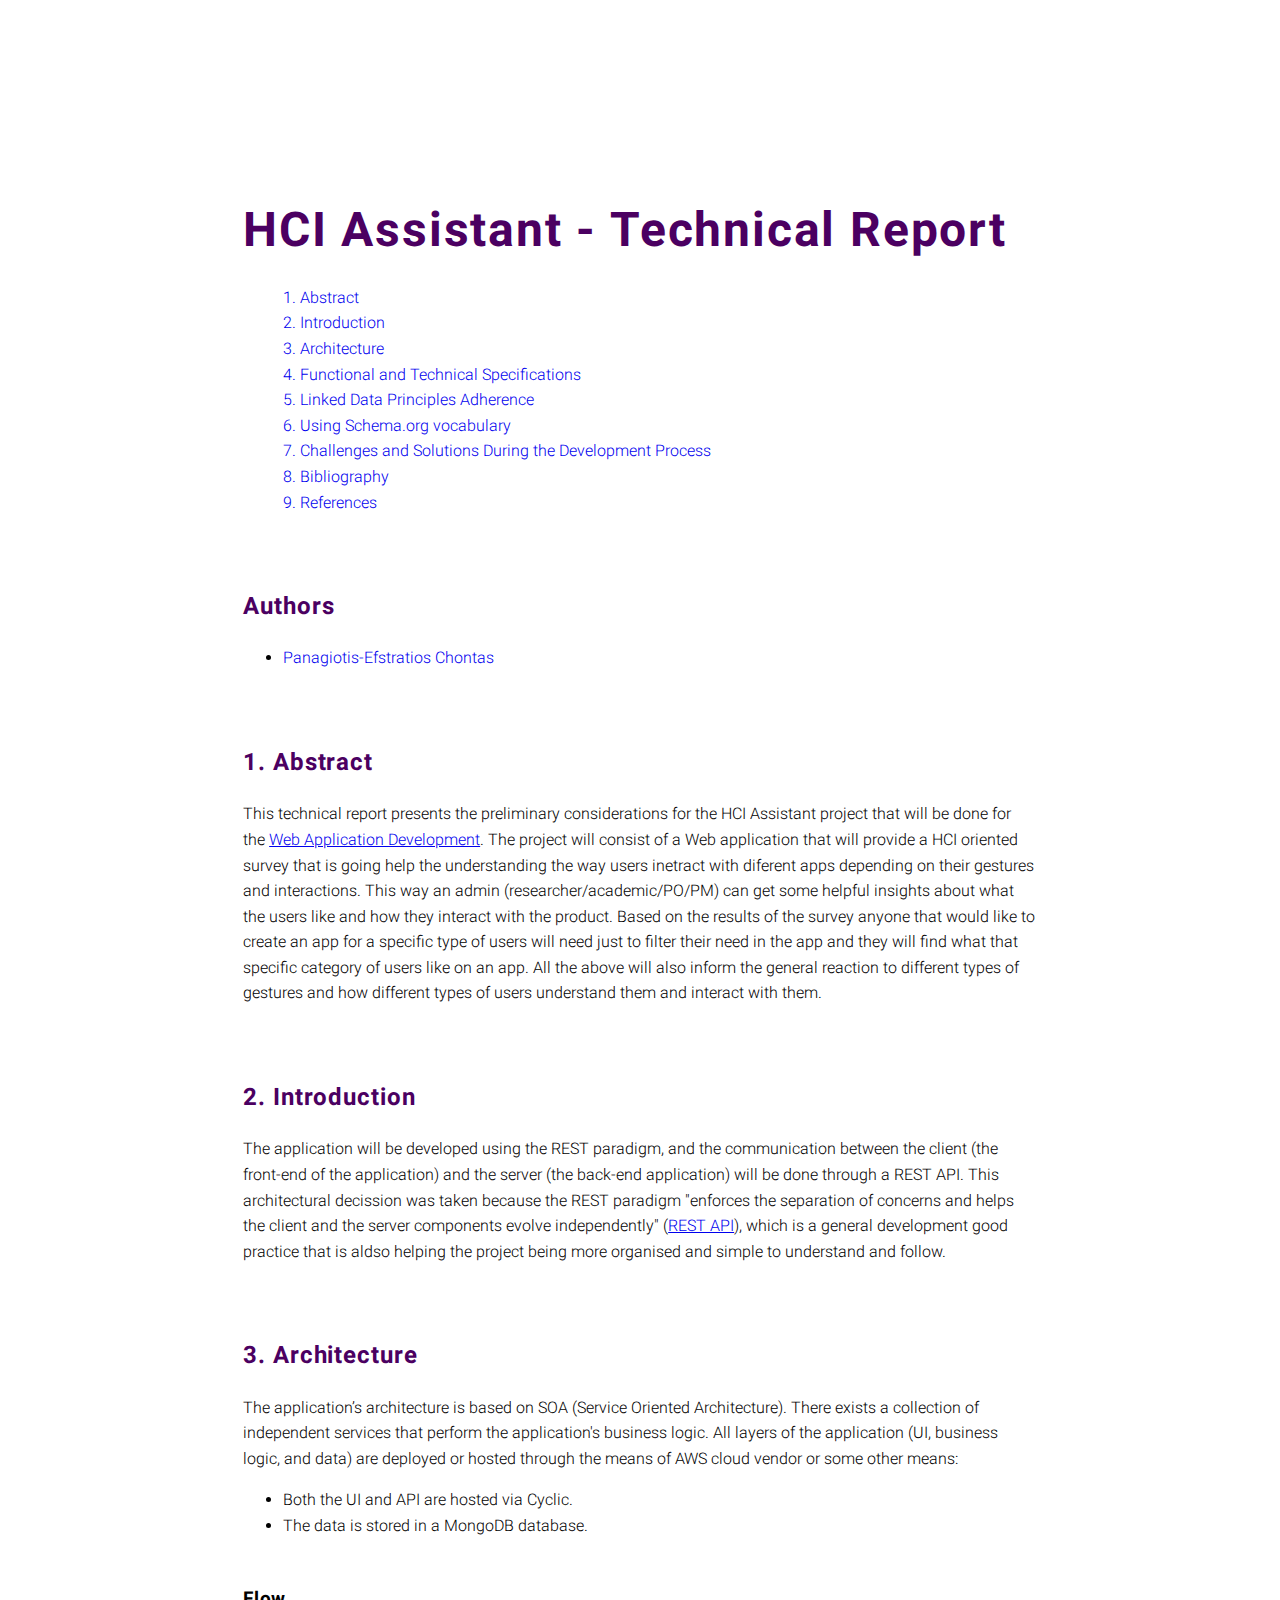
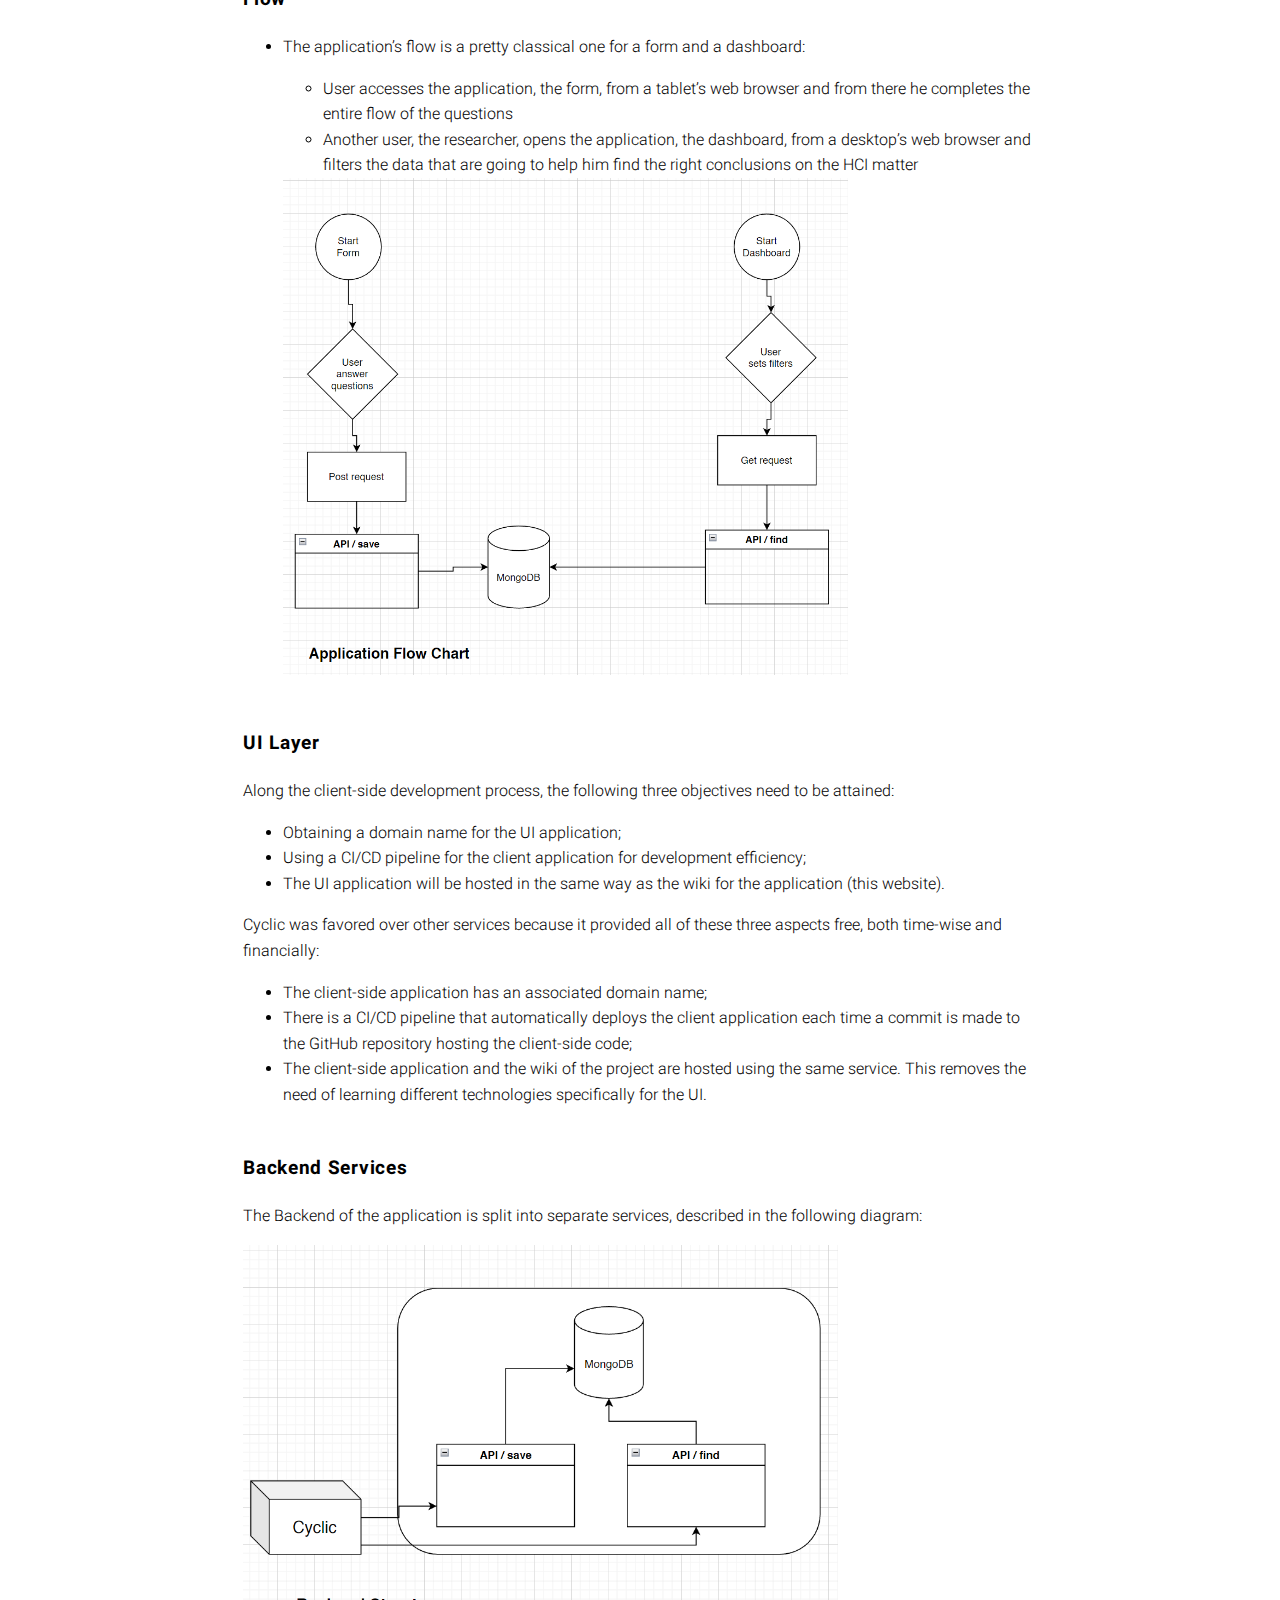
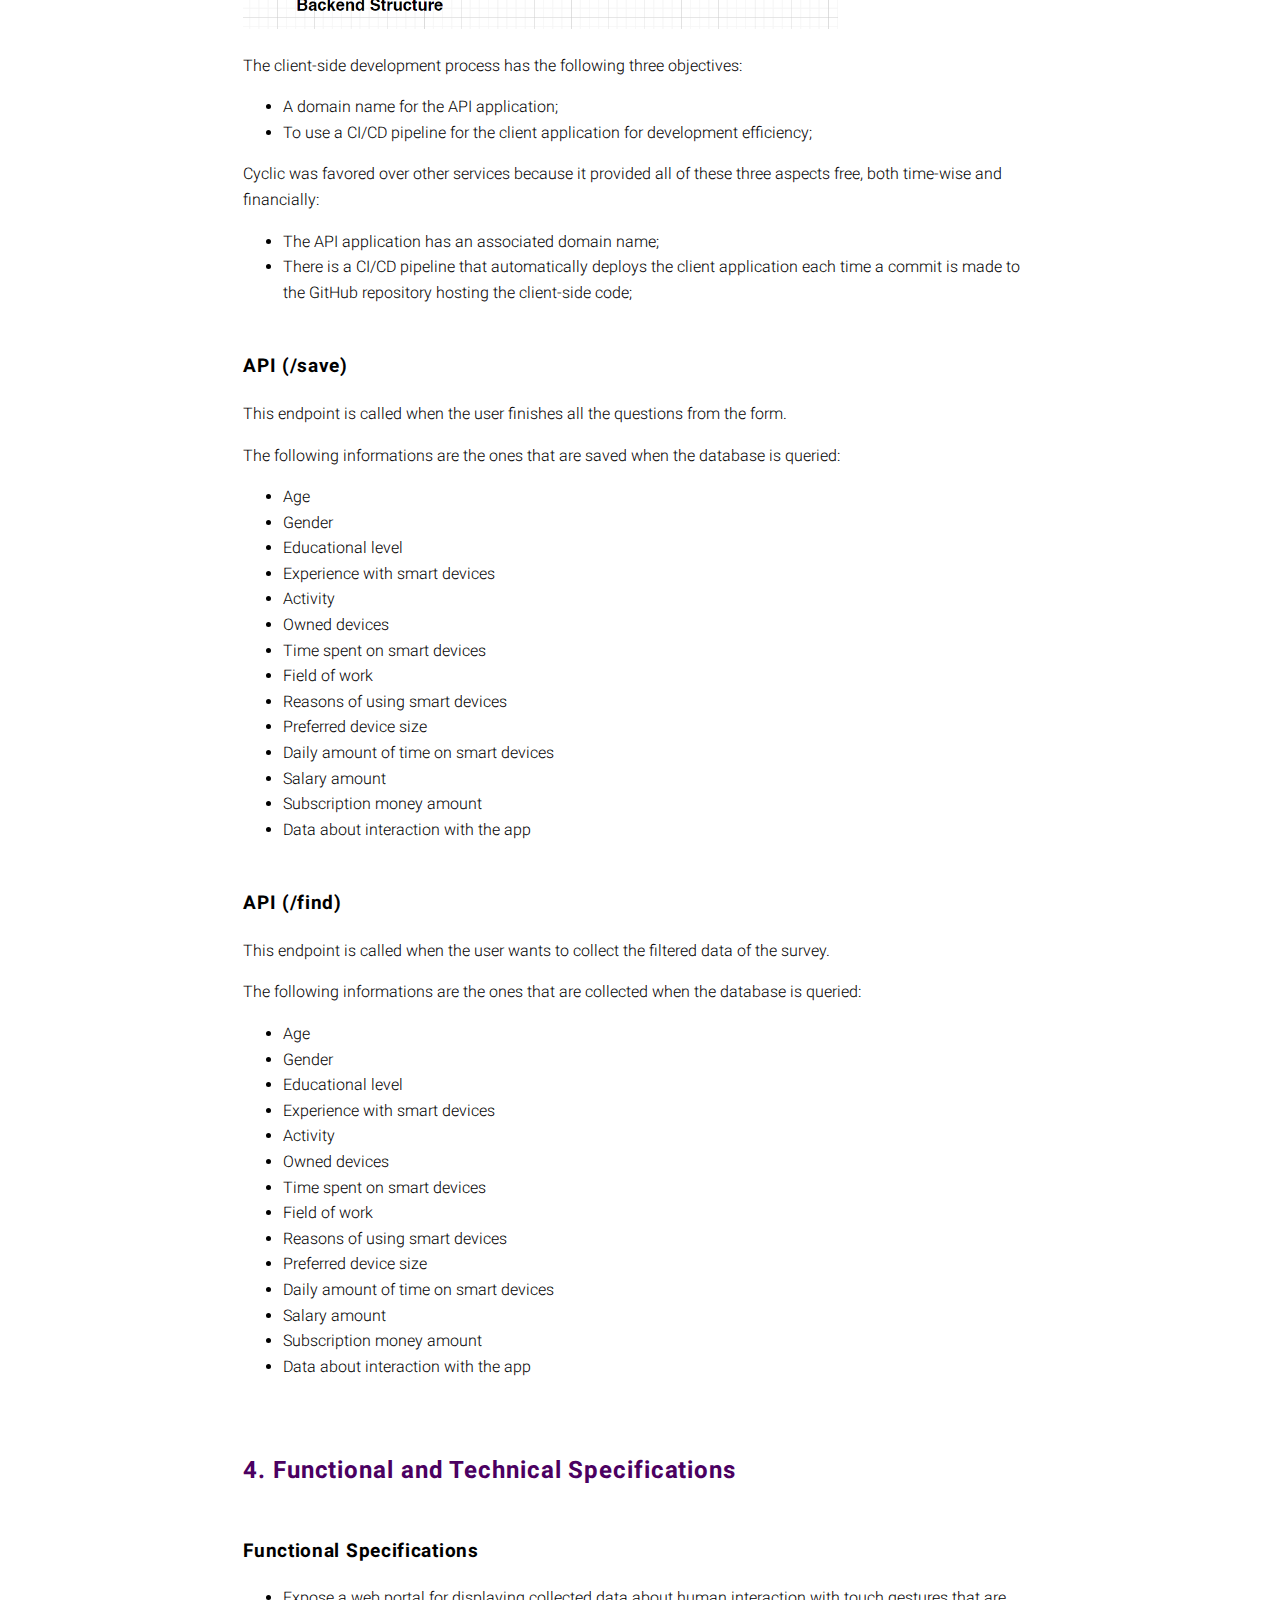
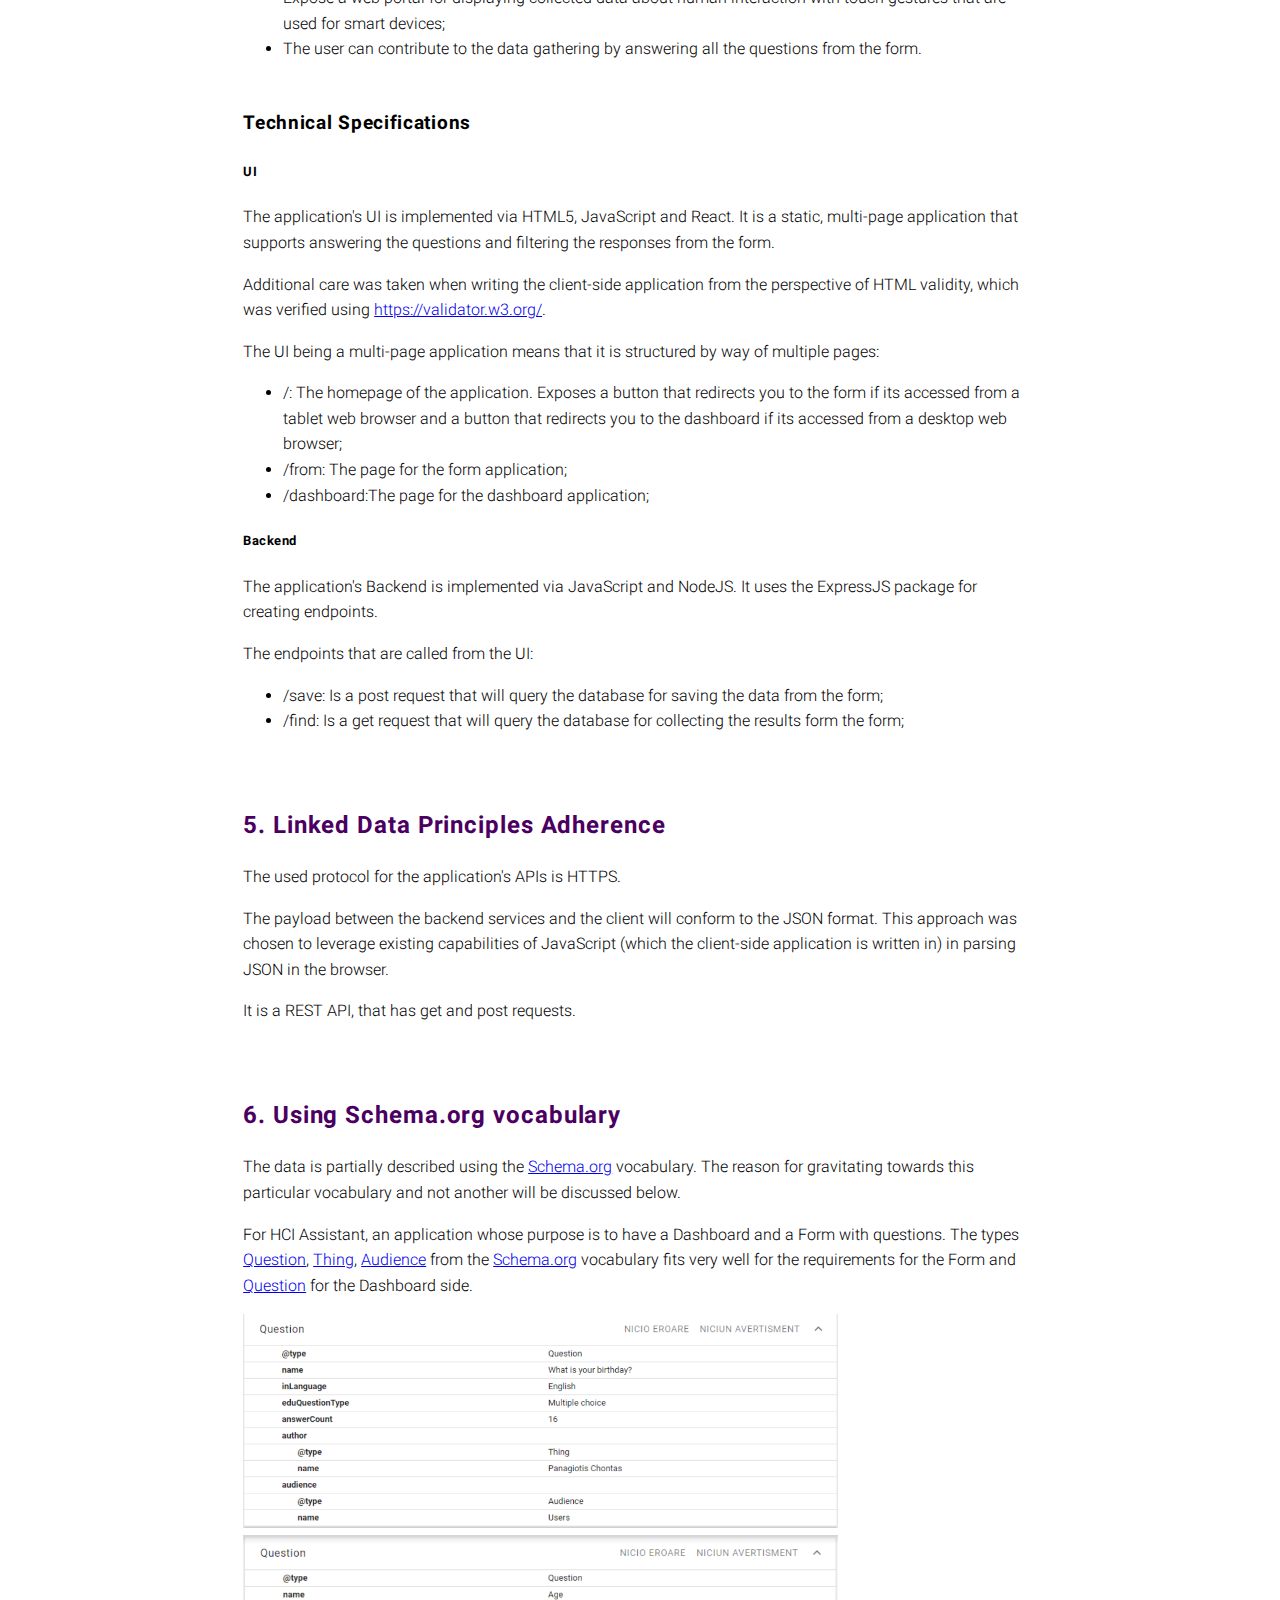
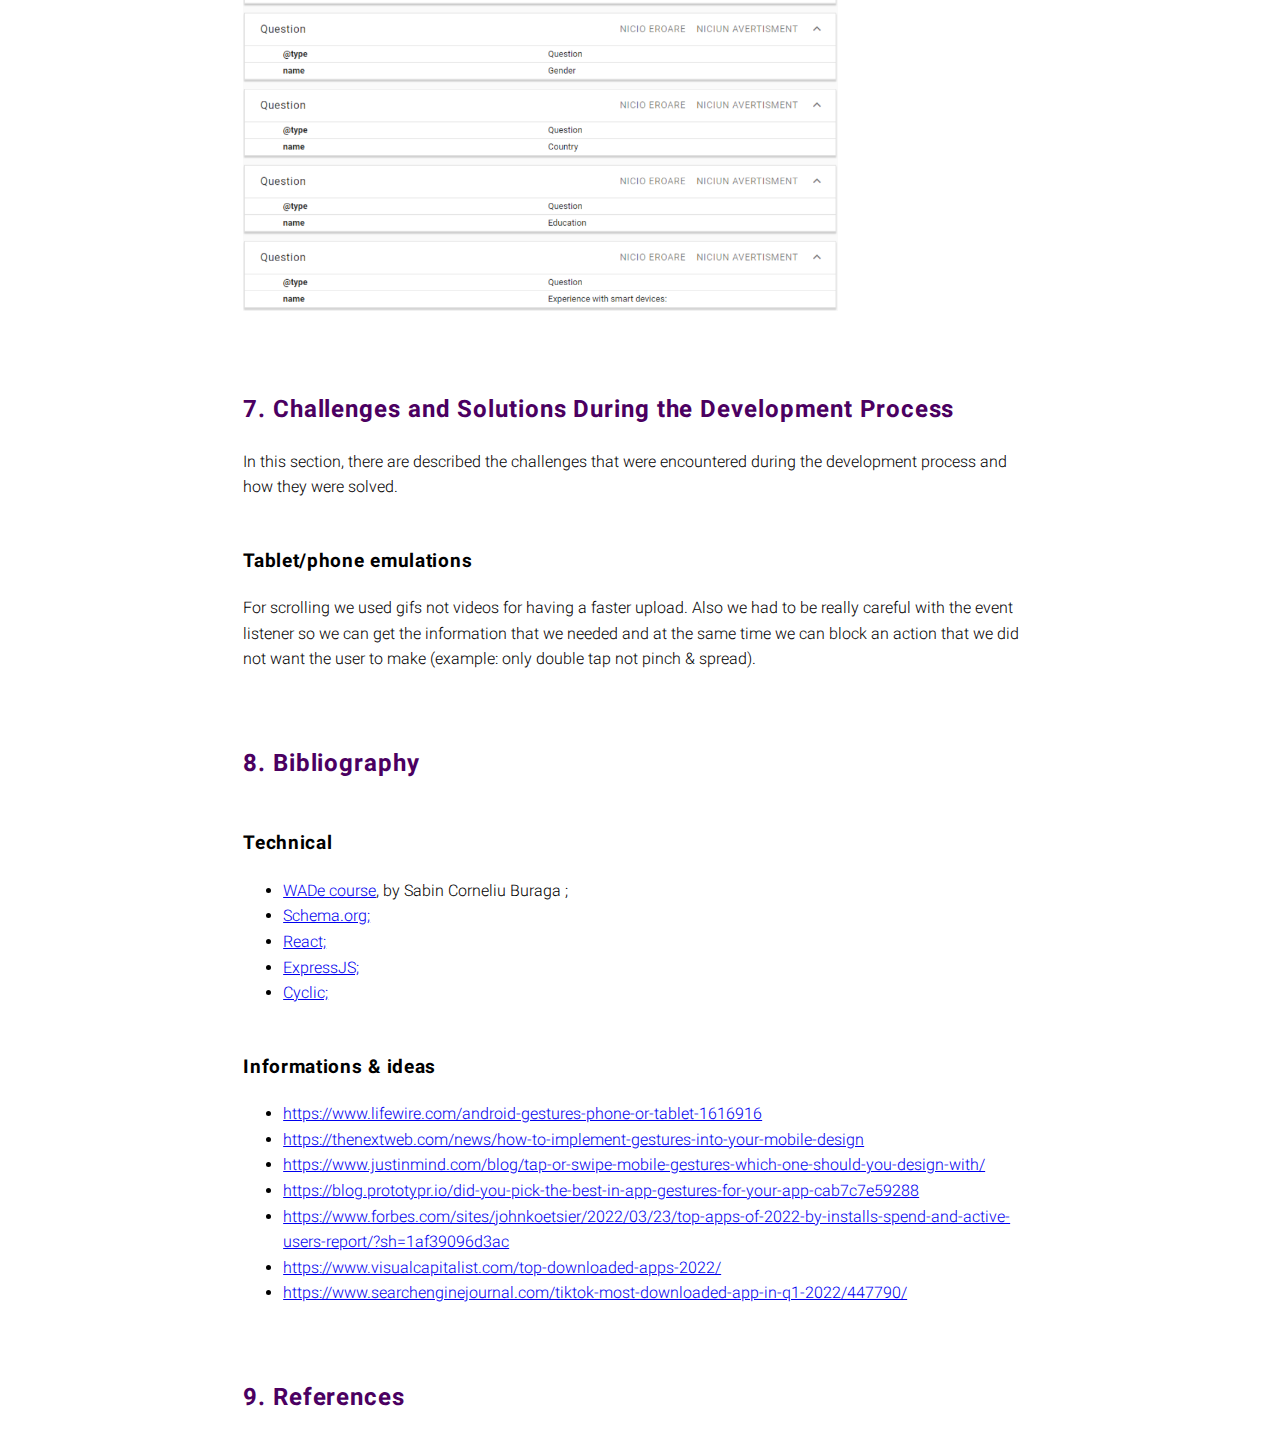
<file: public/Scholarly HTML/Technical Report/index.html>
<!DOCTYPE html>
<html lang="en">
  <head>
    <meta charset="utf-8">
    <meta name="viewport" content="width=device-width, initial-scale=1.0, user-scalable=yes">
    <title>HCI Assistant - Technical Report</title>
    <link rel="stylesheet" href="css/scholarly.min.css">
    <script src="js/scholarly.min.js"></script>
  </head>
  <body prefix="schema: http://schema.org, sa: https://ns.science.ai">
    <header>
      <h1>HCI Assistant - Technical Report</h1>
    </header>
    <div role="contentinfo">
      <section typeof="sa:AuthorsList">
        <h2>Authors</h2>
        <ul>
          <li typeof="sa:ContributorRole" property="schema:author">
            <span typeof="schema:Person" resource="https://github.com/panagiotischontas">
              <meta property="schema:givenName" content="Panagiotis-Efstratios">
              <meta property="schema:familyName" content="Chontas">
              <a href="https://github.com/panagiotischontas">
                <span property="schema:name">Panagiotis-Efstratios Chontas</span>
              </a>
            </span>
          </li>
        </ul>
      </section>
    </div>
    <section typeof="sa:Abstract" id="abstract" role="doc-abstract">
      <h2>Abstract</h2>
      <p>
        This technical report presents the preliminary considerations for the HCI Assistant
        project that will be done for the <span typeof="schema:Course" resource="https://profs.info.uaic.ro/~busaco/teach/courses/wade/"><a href="https://profs.info.uaic.ro/~busaco/teach/courses/wade/"> 
          <span property="schema:name">Web Application Development</span></a></span>. The project will consist of a Web application that will provide a HCI oriented survey that is going help the understanding the way users inetract with diferent apps 
		  depending on their gestures and interactions. This way an admin (researcher/academic/PO/PM) can get some helpful insights about what the users like and how they interact with the product. 
		  Based on the results of the survey anyone that would like to create an app for a specific type of users will need just to filter their need in the app and they will find what that specific category of users 
		  like on an app. All the above will also inform the general reaction to different types of gestures and how different types of users understand them and interact with them.
      </p>
    </section>	
	
	
    <section id="use-introduction" role="doc-introduction">
      <h2>Introduction</h2>
      <p>
        The application will be developed using the REST paradigm, and the communication between the client (the front-end of the
        application) and the server (the back-end application) will be done through a REST API. This architectural decission was taken 
        because the REST paradigm "enforces the separation of concerns and helps the client and the server components evolve
        independently" (<span typeof="schema:WebSite" resource="https://restfulapi.net/"><a role="doc-biblioref" href="https://restfulapi.net/"><span property="schema:name">REST API</span></a></span>), which is a general
        development good practice that is aldso helping the project being more organised and simple to understand and follow.
      </p>
    </section>

    <section id="architecture">
      <h2>Architecture</h2>
      <p>
        The application’s architecture is based on SOA (Service Oriented Architecture). There exists a collection of independent services that perform the application's business logic. All layers of the application (UI, business logic, and data) are deployed or hosted through the means of AWS cloud vendor or some other means:
      </p>
      <ul>
        <li>Both the UI and API are hosted via Cyclic.</li>
        <li>The data is stored in a MongoDB database.</li>
      </ul>
      <h3>Flow</h3>
      <ul>
        <li>
          <p>The application’s flow is a pretty classical one for a form and a dashboard:</p>
          <ul>
            <li>User accesses the application, the form, from a tablet’s web browser and from there he completes the entire flow of the questions</li>
            <li>Another user, the researcher, opens the application, the dashboard, from a desktop’s web browser and filters the data that are going to help him find the right conclusions on the HCI matter</li>
          </ul>
          <img src="../../images/tech/image4.png" style="width: 75%;"/>
        </li>
      </ul>

      <h3>UI Layer</h3>
      <p>Along the client-side development process, the following three objectives need to be attained:</p>
      <ul>
        <li>Obtaining a domain name for the UI application;</li>
        <li>Using a CI/CD pipeline for the client application for development efficiency;</li>
        <li>The UI application will be hosted in the same way as the wiki for the application (this website).</li>
      </ul>
      <p>Cyclic was favored over other services because it provided all of these three aspects free, both time-wise and financially:</p>
      <ul>
        <li>The client-side application has an associated domain name;</li>
        <li>There is a CI/CD pipeline that automatically deploys the client application each time a commit is made to the GitHub repository hosting the client-side code;</li>
        <li>The client-side application and the wiki of the project are hosted using the same service. This removes the need of learning different technologies specifically for the UI.</li>
      </ul>

      <h3>Backend Services</h3>
      <p>The Backend of the application is split into separate services, described in the following diagram:</p>
      <img src="../../images/tech/image3.png" style="width: 75%;"/>
      <p>The client-side development process has the following three objectives:</p>
      <ul>
        <li>A domain name for the API application;</li>
        <li>To use a CI/CD pipeline for the client application for development efficiency;</li>
      </ul>
      <p>Cyclic was favored over other services because it provided all of these three aspects free, both time-wise and financially:</p>
      <ul>
        <li>The API  application has an associated domain name;</li>
        <li>There is a CI/CD pipeline that automatically deploys the client application each time a commit is made to the GitHub repository hosting the client-side code;</li>
      </ul>
      <h3>API (/save)</h3>
      <p>This endpoint is called when the user finishes all the questions from the form.</p>
      <p>The following informations are the ones that are saved when the database is queried:</p>
      <ul>
        <li>Age</li>
        <li>Gender</li>
        <li>Educational level</li>
        <li>Experience with smart devices</li>
        <li>Activity</li>
        <li>Owned devices</li>
        <li>Time spent on smart devices</li>
        <li>Field of work</li>
        <li>Reasons of using smart devices</li>
        <li>Preferred device size</li>
        <li>Daily amount of time on smart devices</li>
        <li>Salary amount</li>
        <li>Subscription money amount </li>
        <li>Data about interaction with the app</li>

      </ul>

      <h3>API (/find)</h3>
      <p>This endpoint is called when the user wants to collect the filtered data of the survey.</p>
      <p>The following informations are the ones that are collected when the database is queried:</p>
      <ul>
        <li>Age</li>
        <li>Gender</li>
        <li>Educational level</li>
        <li>Experience with smart devices</li>
        <li>Activity</li>
        <li>Owned devices</li>
        <li>Time spent on smart devices</li>
        <li>Field of work</li>
        <li>Reasons of using smart devices</li>
        <li>Preferred device size</li>
        <li>Daily amount of time on smart devices</li>
        <li>Salary amount</li>
        <li>Subscription money amount </li>
        <li>Data about interaction with the app</li>
      </ul>
    </section>

    <section id="spec">
      <h2>Functional and Technical Specifications</h2>
      <h3>Functional Specifications</h3>
      <ul>
        <li>Expose a web portal for displaying collected data about human interaction with touch gestures that are used for smart devices;</li>
        <li>The user can contribute to the data gathering by answering all the questions from the form.</li>
      </ul>
      <h3>Technical Specifications</h3>
      <h5>UI</h5>
      <p>The application's UI is implemented via HTML5, JavaScript and React. It is a static, multi-page application that supports answering the questions and filtering the responses from the form.</p>
      <p>Additional care was taken when writing the client-side application from the perspective of HTML validity, which was verified using <a href="https://validator.w3.org/">https://validator.w3.org/</a>.</p>
      <p>The UI being a multi-page application means that it is structured by way of multiple pages:</p>
      <ul>
        <li>/: The homepage of the application. Exposes a button that redirects you to the form if its accessed from a tablet web browser and a button that redirects you to the dashboard if its accessed from a desktop web browser;</li>
        <li>/from: The page for the form application;</li>
        <li>/dashboard:The page for the dashboard application;</li>
      </ul>
      <h5>Backend</h5>
      <p>The application's Backend is implemented via JavaScript and NodeJS. It uses the ExpressJS package for creating endpoints.</p>
      <p>The endpoints that are called from the UI:</p>
      <ul>
        <li>/save: Is a post request that will query the database for saving the data from the form;</li>
        <li>/find: Is a get request that will query the database for collecting the results form the form;</li>
      </ul>
    </section>

    <section id="principles">
      <h2>Linked Data Principles Adherence</h2>
      <p>The used protocol for the application's APIs is HTTPS.</p>
      <p>The payload between the backend services and the client will conform to the JSON format. This approach was chosen to leverage existing capabilities of JavaScript (which the client-side application is written in) in parsing JSON in the browser.</p>
      <p>It is a REST API, that has get and post requests.</p>
    </section>

    <section id="schema">
      <h2>Using Schema.org vocabulary</h2>
      <p>The data is partially described using the <a href="https://schema.org/">Schema.org</a> vocabulary. The reason for gravitating towards this particular vocabulary and not another will be discussed below.</p>
      <p>For HCI Assistant, an application whose purpose is to have a Dashboard and a Form with questions. The types <a href="https://schema.org/Question">Question</a>, <a href="https://schema.org/Thing">Thing</a>, <a href="https://schema.org/Audience">Audience</a> from the <a href="https://schema.org/">Schema.org</a> vocabulary fits very well for the requirements for the Form and <a href="https://schema.org/Question">Question</a> for the Dashboard side.</p>
      <img src="../../images/tech/image2.png" style="width: 75%;"/>
      <img src="../../images/tech/image1.png" style="width: 75%;"/>
    </section>

    <section id="challenges">
      <h2>Challenges and Solutions During the Development Process</h2>
      <p>In this section, there are described the challenges that were encountered during the development process and how they were solved.</p>
      <h3>Tablet/phone emulations</h3>
      <p>For scrolling we used gifs not videos for having a faster upload. Also we had to be really careful with the event listener so we can get the information that we needed and at the same time we can block an action that we did not want the user to make (example: only double tap not pinch & spread).</p>
    </section>

    <section id="bibliography">
      <h2>Bibliography</h2>
      <h3>Technical</h3>
      <ul>
        <li><a href="https://profs.info.uaic.ro/~busaco/teach/courses/wade/web-film.html">WADe course</a>, by Sabin Corneliu Buraga ;</li>
        <li><a href="https://schema.org/">Schema.org;</a></li>
        <li><a href="https://reactjs.org/docs/getting-started.html">React;</a></li>
        <li><a href="https://expressjs.com">ExpressJS;</a></li>
        <li><a href="https://docs.cyclic.sh">Cyclic;</a></li>
      </ul>

      <h3>Informations & ideas</h3>
      <ul>
        <li><a href="https://www.lifewire.com/android-gestures-phone-or-tablet-1616916">https://www.lifewire.com/android-gestures-phone-or-tablet-1616916</a></li>
        <li><a href="https://thenextweb.com/news/how-to-implement-gestures-into-your-mobile-design">https://thenextweb.com/news/how-to-implement-gestures-into-your-mobile-design</a></li>
        <li><a href="https://www.justinmind.com/blog/tap-or-swipe-mobile-gestures-which-one-should-you-design-with/">https://www.justinmind.com/blog/tap-or-swipe-mobile-gestures-which-one-should-you-design-with/</a></li>
        <li><a href="https://blog.prototypr.io/did-you-pick-the-best-in-app-gestures-for-your-app-cab7c7e59288">https://blog.prototypr.io/did-you-pick-the-best-in-app-gestures-for-your-app-cab7c7e59288</a></li>
        <li><a href="https://www.forbes.com/sites/johnkoetsier/2022/03/23/top-apps-of-2022-by-installs-spend-and-active-users-report/?sh=1af39096d3ac">https://www.forbes.com/sites/johnkoetsier/2022/03/23/top-apps-of-2022-by-installs-spend-and-active-users-report/?sh=1af39096d3ac</a></li>
        <li><a href="https://www.visualcapitalist.com/top-downloaded-apps-2022/">https://www.visualcapitalist.com/top-downloaded-apps-2022/</a></li>
        <li><a href="https://www.searchenginejournal.com/tiktok-most-downloaded-app-in-q1-2022/447790/">https://www.searchenginejournal.com/tiktok-most-downloaded-app-in-q1-2022/447790/</a></li>
      </ul>
    </section>
	
	 <!-- <section id="use-cases" role="doc-use-cases">
      <h2>Use Cases</h2>
      <p>
        The use cases that are covered in our application are the ones presented in the following use case diagram:
      </p>
	  <figure typeof="sa:image">
		<img src="images/UseCase.jpg" alt="Use case diagram" style="max-width: 100%">
	  </figure>
	  <p>
	  The users that want to complete the survey need to provide a valid(not used before in this survey and a real existing one) email address and after that follow all the stepts until the completion of the survey.
	  The admin/researcher has to login into the app with email and password. After the authentification the user will have the chance to access all the resulted data from the survey and filter it in different ways on interested HCI-oriented.
	  </p>
	  <p>
	  In the following sections, we will present more details regarding the implementation of the proposed solution.
	  </p>
    </section>
	
	
    <section id="internal-data-structures">
      <h2>Internal data structures</h2>
      <p>
        The resources that will be used inside the Web application are: 
      </p>
      <ol>
        <li>
          Users - at the root of the application,there are the application users. They do not have credentials and other user informations about them because they will not have an account,
          an application user will have associated the email that provided to enter the application and the responses.
        </li>
       <li>
        Admin/Rsearcher - a user that needs to see the results of the survey, filter them and analise them to get the right details. 
       </li>
       
      </ol>
      <p>The Admin/Researcher will have the option of filtering the results of the survey with the next options:</p>
      <ol>
        <li>
          Prefered gesture - depending on the amount of time that the user spent on a specific gesture, his other responses and the precentages generated depending on the marks that will be given.
        </li>
        <li>
          Persona - depending on different types of personas, ages, sexes, user caracteristis.
        </li>
        <li>
          Medium - on the type of devise that the gesture took place and the most used medium/device.
        </li>
      </ol>
      <p>
        
    </section>
    <p>
      The resources presented previously will be accessible through the REST API, by making a GET request to the website’s
      endpoint /{resourceName}/{resourceIdentifier}. Before fetching the resource, the server will first check if the user has the
      necessary permissions to access that specific request. The responses of the REST API will always be JSON-LD objects, so that we
      can query the data using SPARQL queries. Each API call made by the front-end application will be authenticated using an
      authorization token that will also be used to determine if the requester has the necessary rights to perform that
      operation.
    </p>
  
  <section id="linked-data-principles">
    <h2>Linked Data Principles</h2>
    <p>
      This application adheres to the linked data principles as each resource has a unique HTTP URI (represented by the REST
      API endpoint /{resourceType}/{resourceIdentifier}, which returns relevant information about that resource in the JSON-LD
      format, containing data for discovering other linked resources. The WoT specifications of the objects will be stored as
      they are, and we will use them as inspiration for representing the other resources. The front-end of the application
      will also use the information inside the JSON-LD objects obtained from the API to associate HTML5 micro-data to the
      content displayed in the web pages.
    </p>
  </section>
  
  
  <section id="data-storage">
    <h2>Data Storage</h2>
    <p>
      The data will be stored using a relational database because the the information is well structured in a relational database
      and the data used by the application has a fixed schema and also, each entity is well defined as a table with multiple fixed columns.
      Moreover, we will use a framework which offers RDF API, which enables us to easily work with resources
      inside the model and perform various SPARQL queries on the data.
    </p>
    <p>
    	  
	  Each responded survey will be linked with the email address added in the start from the user. Each response on some question will be connected with a set of marks for each one of the responses.
	  It is really important for that the data are stored easy, fast and clear, this way opens the possibility for faster responses and why not a future ML implementation.
	  
    </p>
    <p>
      
	  The most important interrogations that will be used inside the application are going to be the ones that will calculate precentages and averages for the data for each user.
	  These are going to be really important because the research dependes on the accuracy of the results. The results of the queries will also be parsed in the back-end so the REST API will return the responses structured in a way that will require less processing on the front-end side.
	  All this data will be easy to download as a csv file that is going to be really easy to read taking into account the clear and clean way of selecting and arranging the data in the database.
    </p>
  </section>
  <section id="bibliography" role="doc-bibliography">
    <h2>Bibliography</h2>
    <ol>
      <li typeof="schema:WebPage" role="doc-biblioentry"
          resource="https://profs.info.uaic.ro/~busaco/teach/courses/wade/web-film.html"
          property="schema:citation" id="wade-course">
        <cite property="schema:name">
          <a href="https://profs.info.uaic.ro/~busaco/teach/courses/wade/web-film.html">WADe course</a>
        </cite>
                
      </li>
      <li typeof="schema:WebPage" role="doc-biblioentry"
          resource="https://restfulapi.net/"
          property="schema:citation" id="restful-api-website">
        <cite property="schema:name">
          <a href="https://restfulapi.net/">Restful API website</a>
        </cite> 
        
      </li>
      
      <li typeof="schema:WebPage" role="doc-biblioentry"
          resource="https://www.mysql.com/"
          property="schema:citation" id="MYSQL-db">
        <cite property="schema:name">
          <a href="https://www.mysql.com/">MySQL</a>
        </cite>
        
      </li>
    </ol>
  </section> -->
  </body>
</html>
</file>
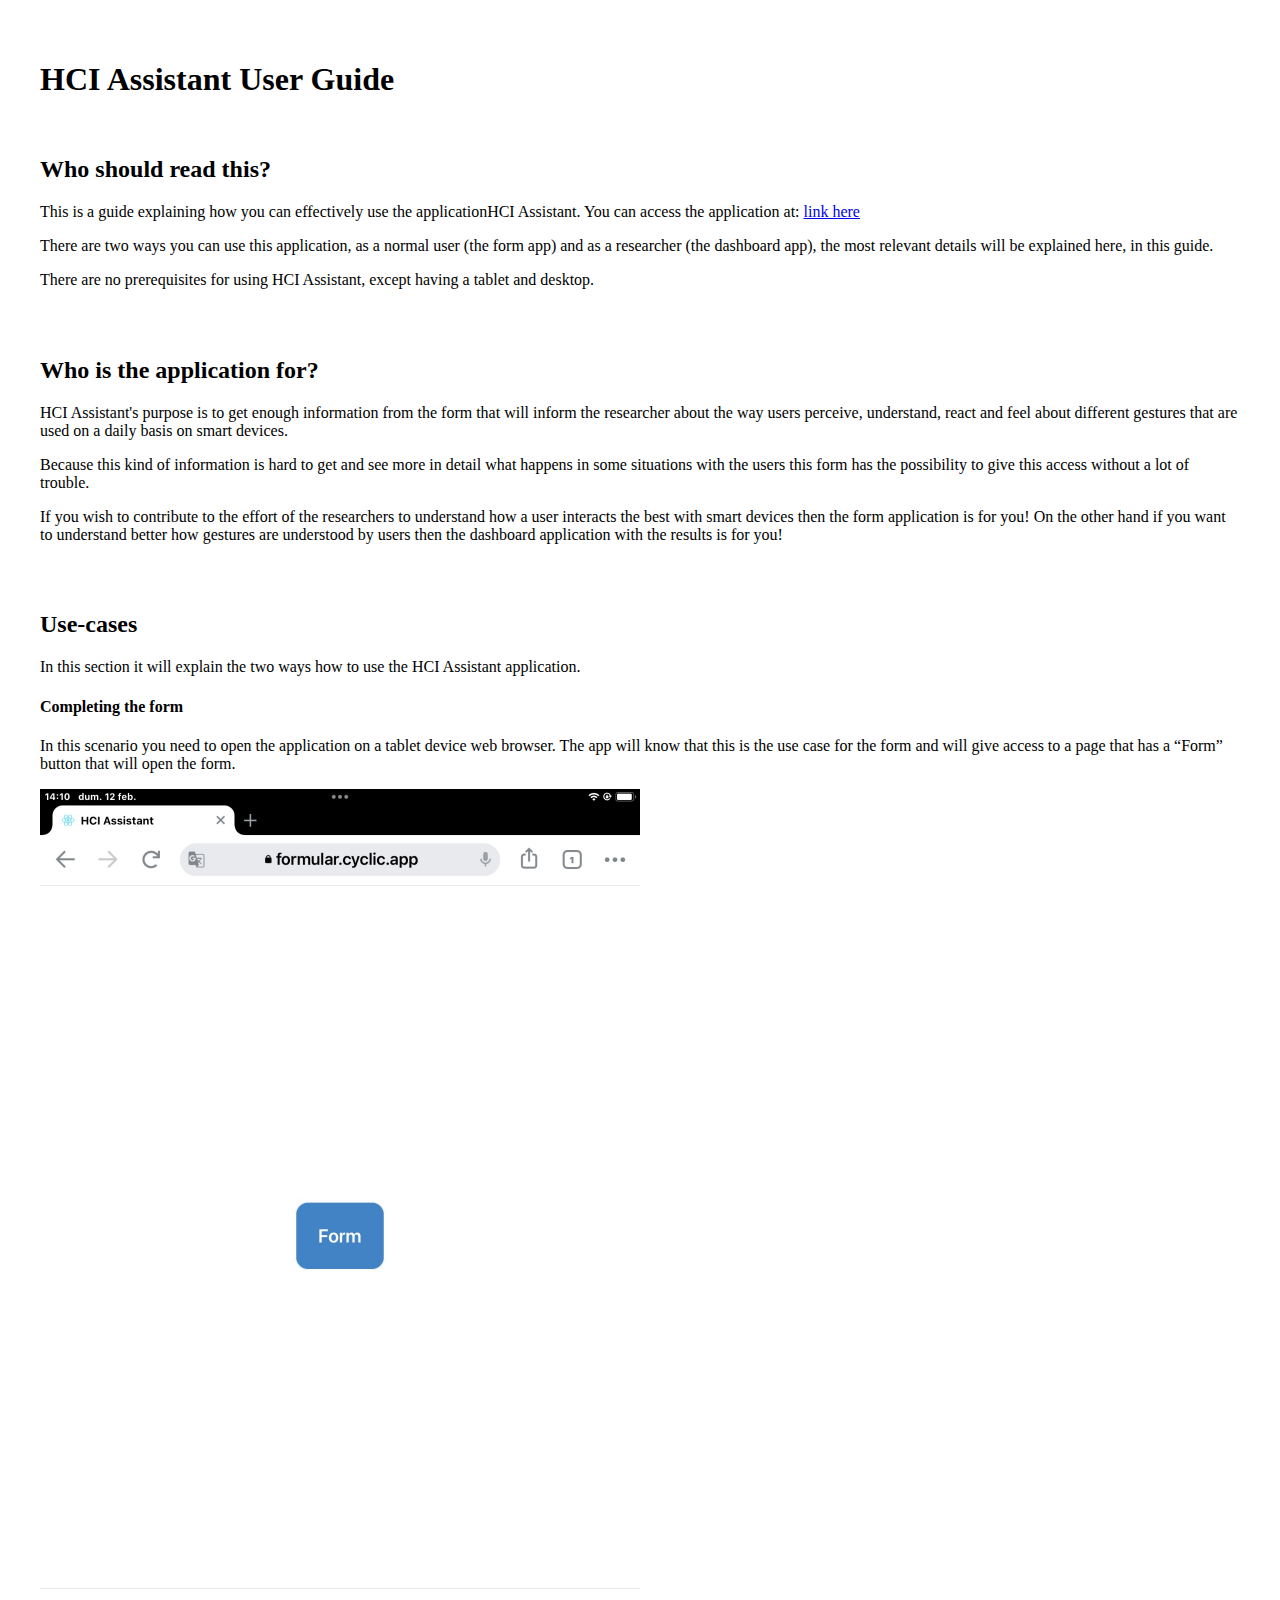
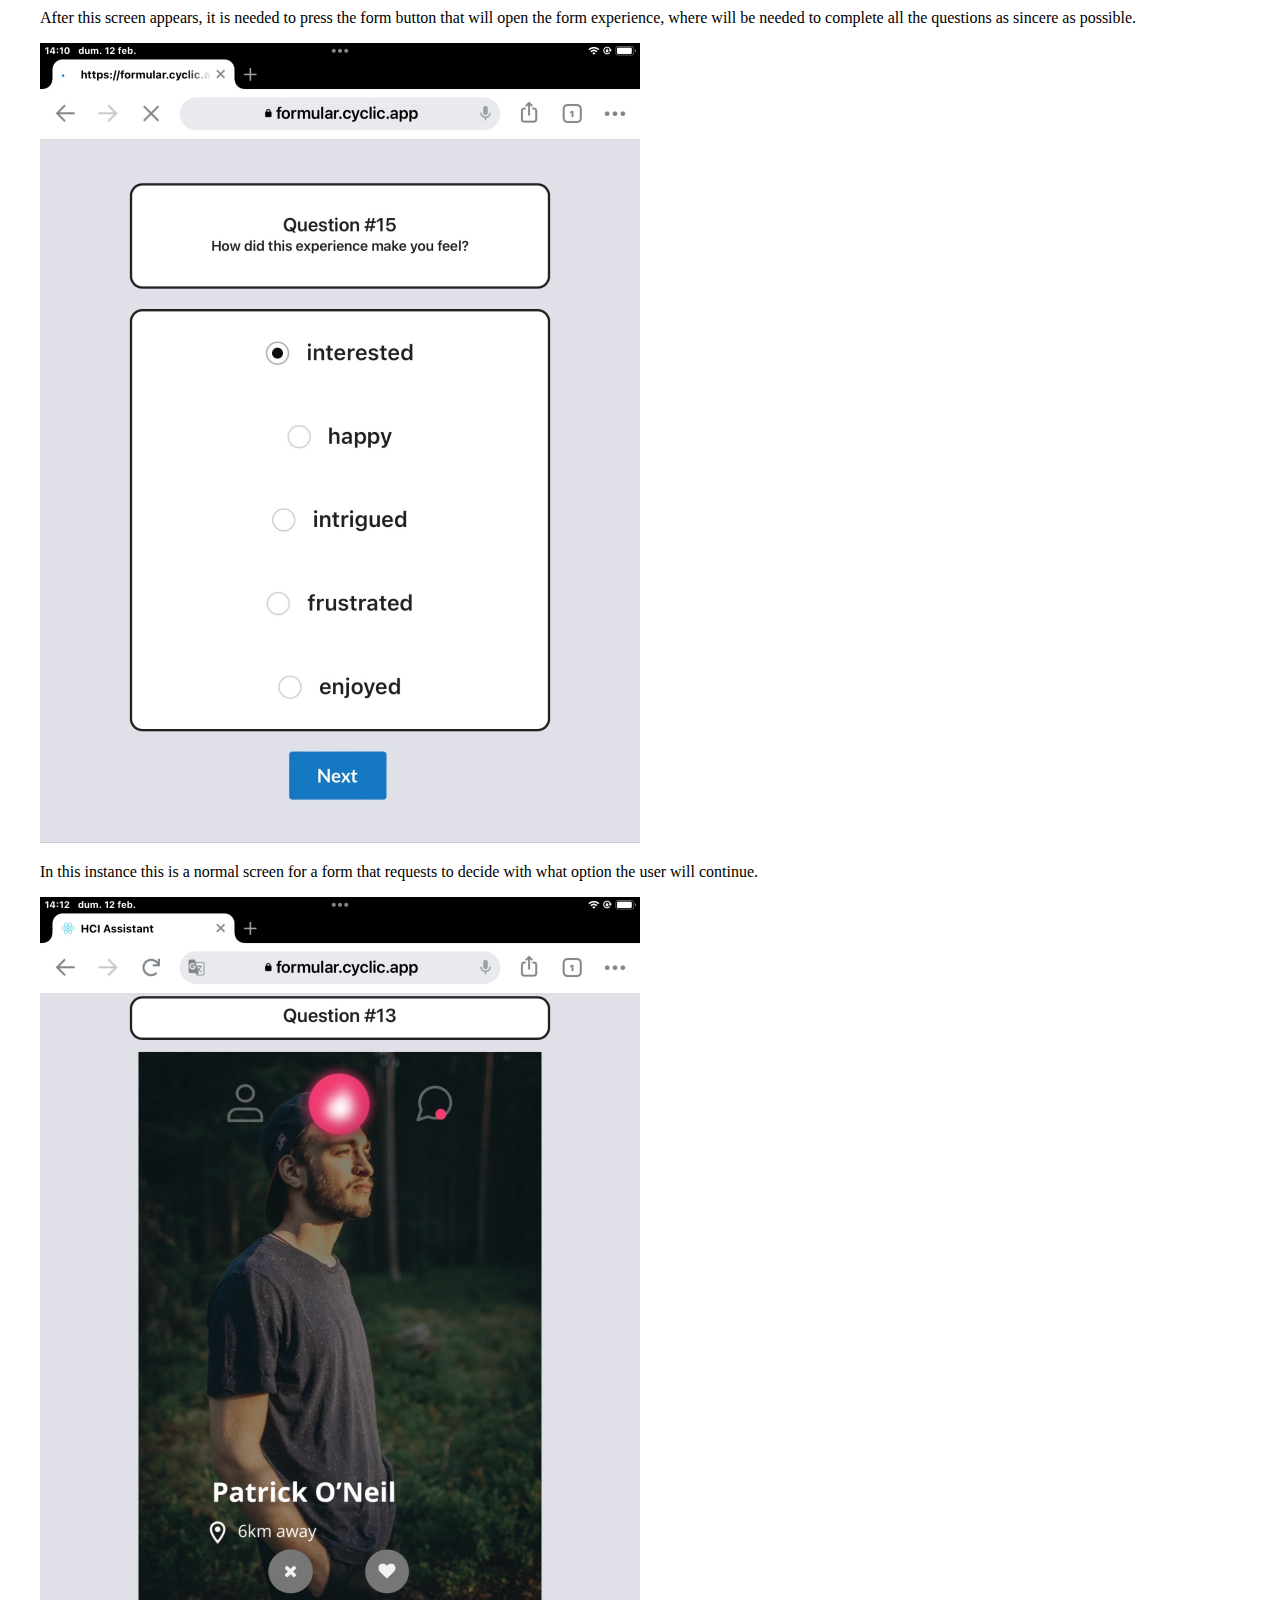
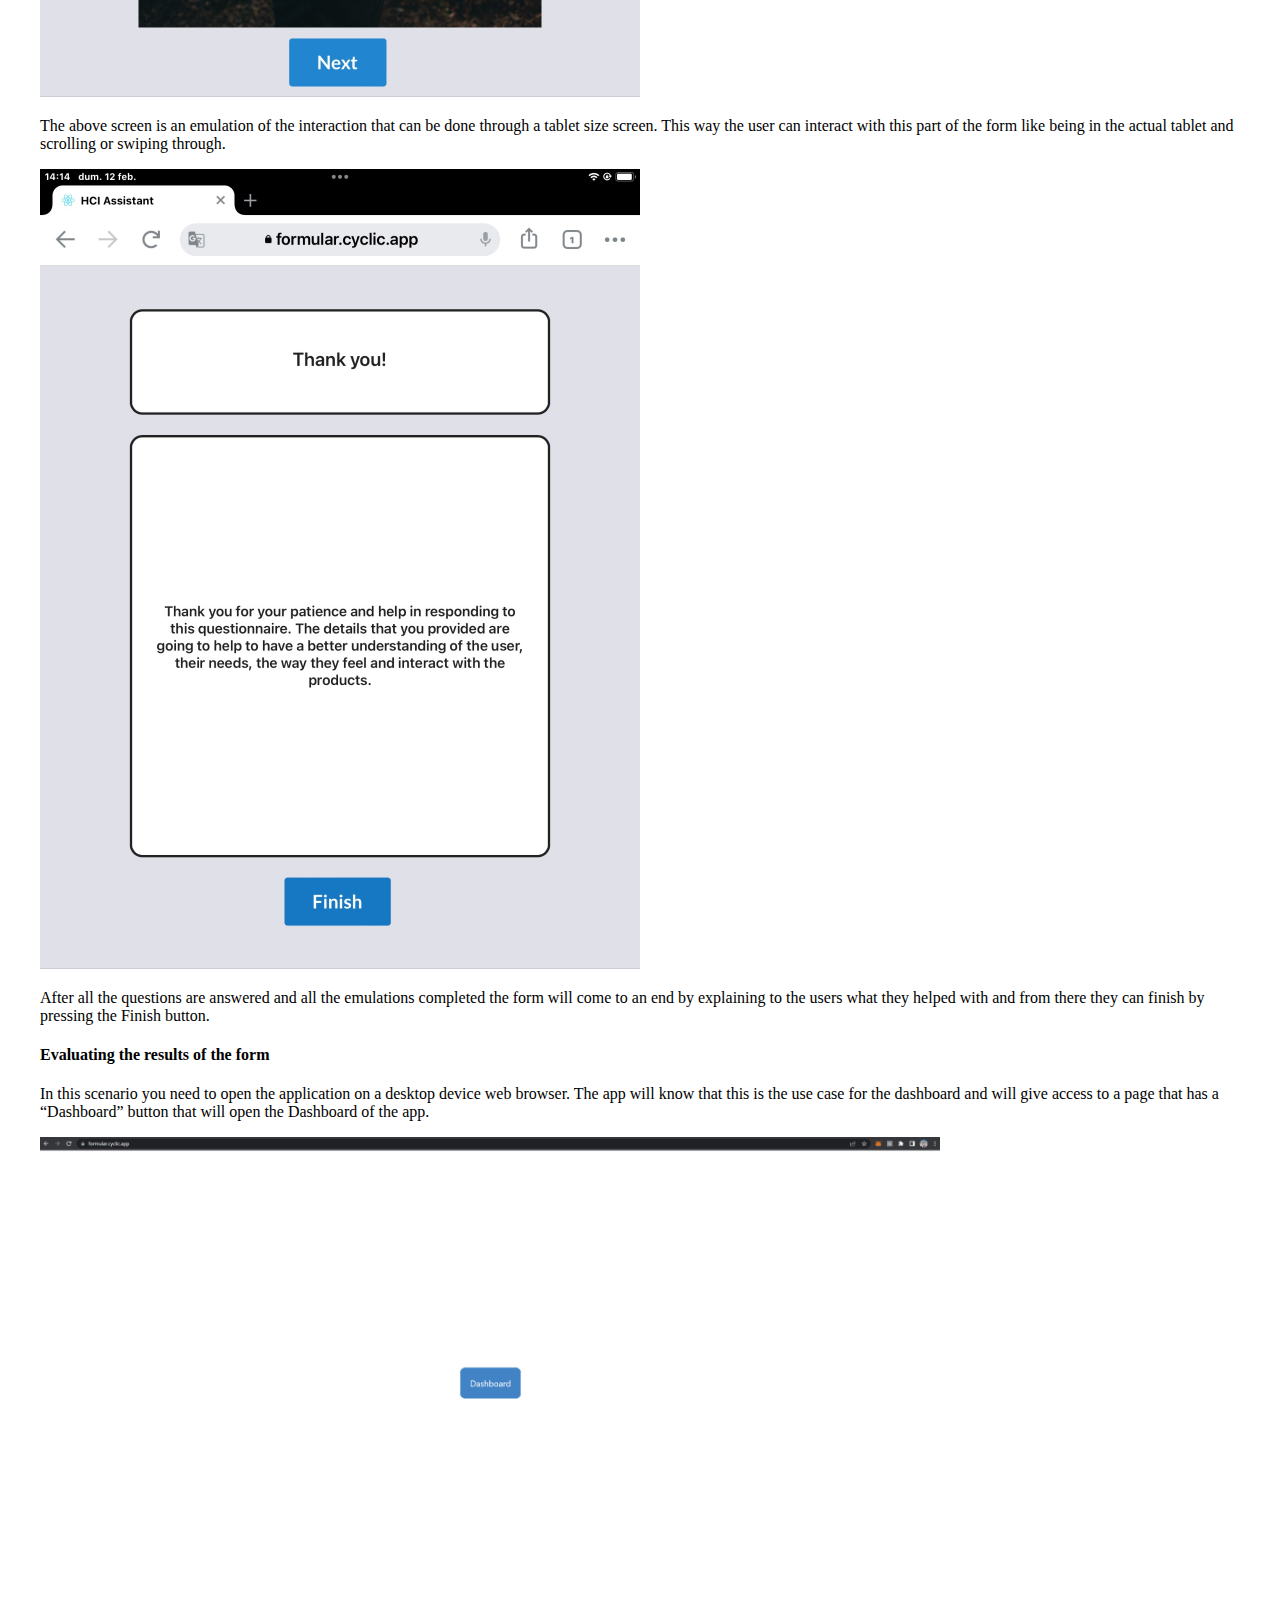
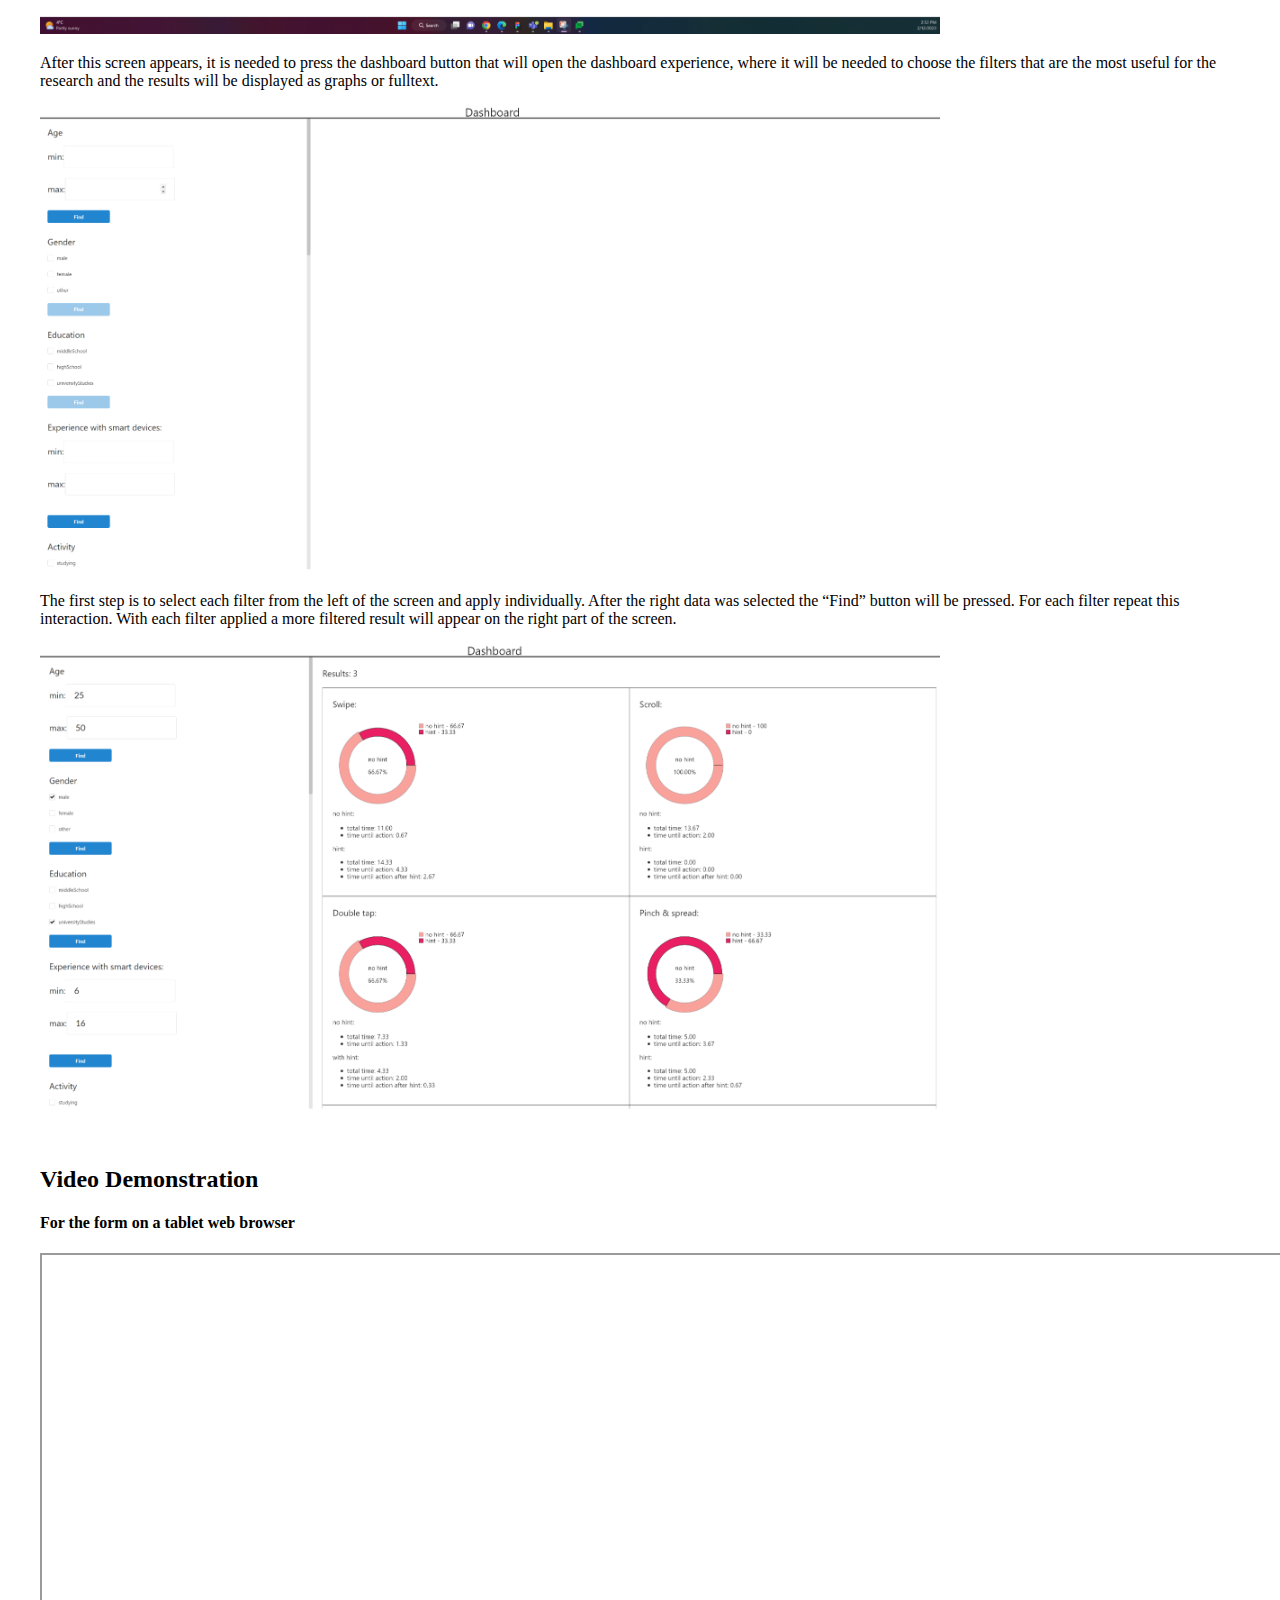
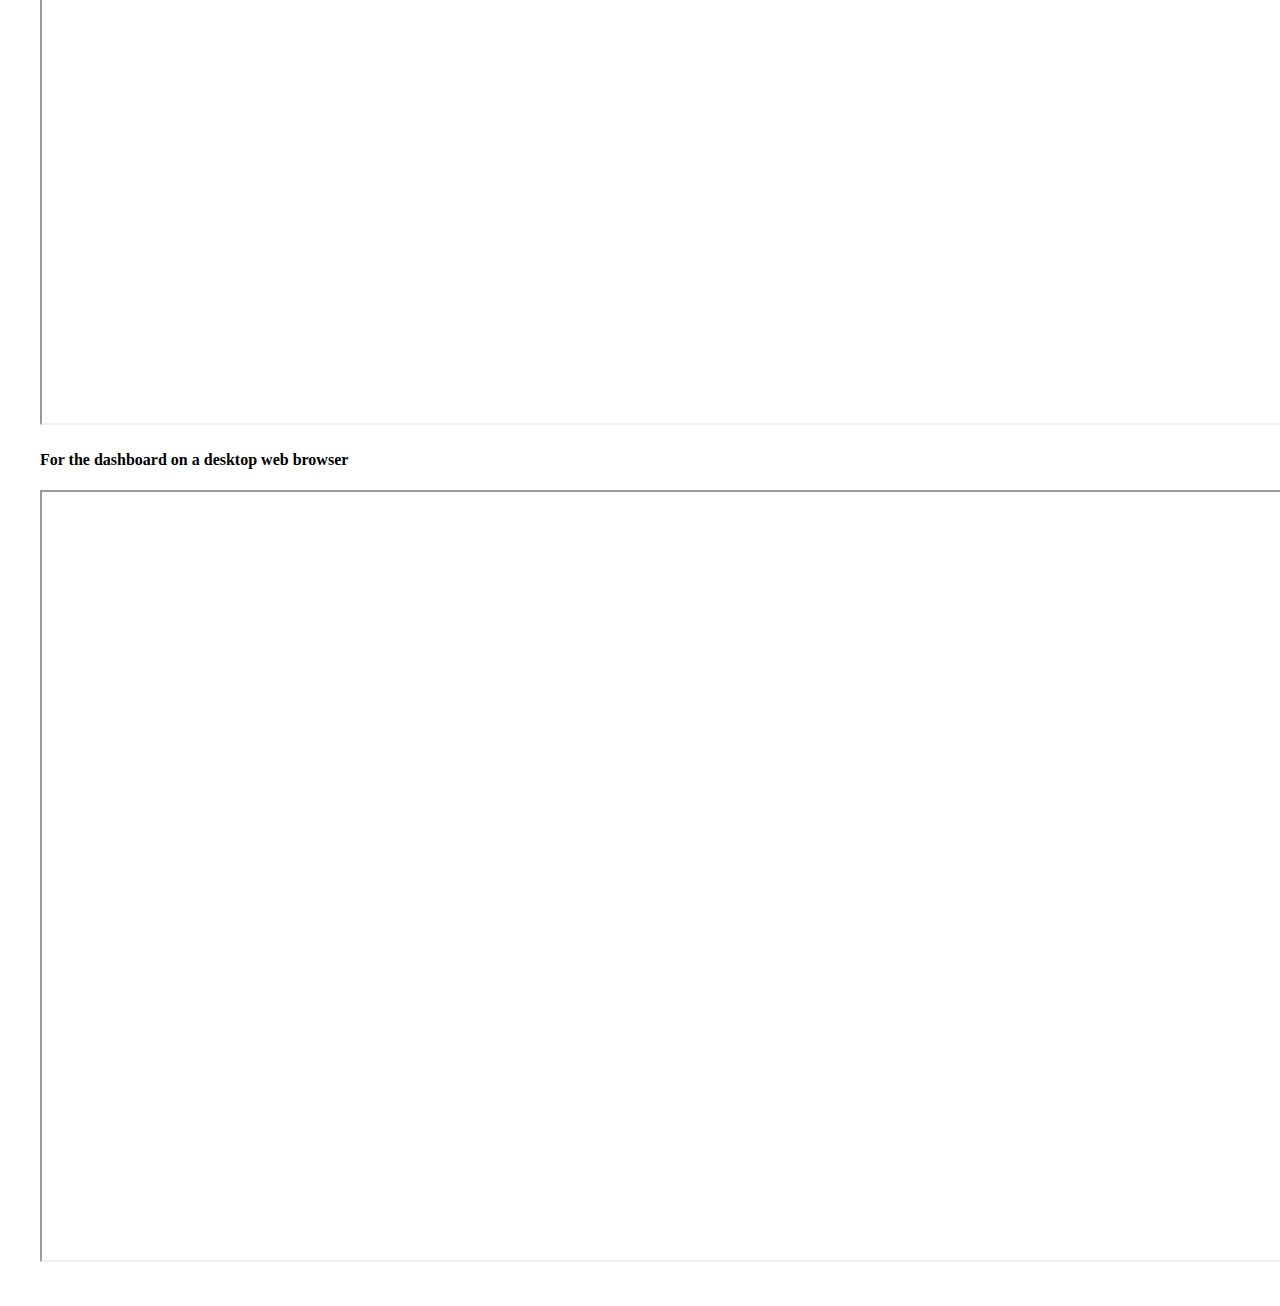
<file: public/user-guide.html>
<!DOCTYPE html>
<html lang="en">
<head>
    <meta charset="UTF-8">
    <meta http-equiv="X-UA-Compatible" content="IE=edge">
    <meta name="viewport" content="width=`, initial-scale=1.0">
    <title>User guide</title>
</head>
<body>
    <div style="padding: 2rem;">
        <h1>HCI Assistant User Guide</h1>
        <section style="padding-top: 1rem;">
            <h2>Who should read this?</h2>
            <p>This is a guide explaining how you can effectively use the applicationHCI Assistant. You can access the application at: <a href="https://assistant-hci.cyclic.app">link here</a></p>
            <p>There are two  ways you can use this application, as a normal user (the form app) and as a researcher (the dashboard app), the most relevant details will be explained here, in this guide.</p>
            <p>There are no prerequisites for using HCI Assistant, except having a tablet and desktop.</p>
        </section>
        <section style="padding-top: 2rem;">
            <h2>Who is the application for?</h2>
            <p>HCI Assistant's purpose is to get enough information from the form that will inform the researcher about the way users perceive, understand, react and feel about different gestures that are used on a daily basis on smart devices.</p>
            <p>Because this kind of information is hard to get and see more in detail what happens in some situations with the users this form has the possibility to give this access without a lot of trouble.</p>
            <p>If you wish to contribute to the effort of the researchers to understand how a user interacts the best with smart devices then the form application is for you! On the other hand if you want to understand better how gestures are understood by users then the dashboard application with the results is for you!</p>
        </section>
        <section style="padding-top: 2rem;">
            <h2>Use-cases</h2>
            <p>In this section it will explain the two ways how to use the HCI Assistant application.</p>
            <h4>Completing the form</h4>
            <p>In this scenario you need to open the application on a tablet device web browser. The app will know that this is the use case for the form and will give access to a page that has a “Form” button that will open the form.</p>
            <img src="images/doc/image5.png" alt="error" style="width: 50%;" ></img>
            <p>After this screen appears, it is needed to press the form button that will open the form experience, where will be needed to complete all the questions as sincere as possible.</p>
            <img src="images/doc/image3.png" alt="error" style="width: 50%;"></img>
            <p>In this instance this is a normal screen for a form that requests to decide with what option the user will continue.</p>
            <img src="images/doc/image2.png" alt="error" style="width: 50%;"></img>
            <p>The above screen is an emulation of the interaction that can be done through a tablet size screen. This way the user can interact with this part of the form like being in the actual tablet and scrolling or swiping through.</p>
            <img src="images/doc/image7.png" alt="error" style="width: 50%;"></img>
            <p>After all the questions are answered and all the emulations completed the form will come to an end by explaining to the users what they helped with and from there they can finish by pressing the Finish button.</p>
            <h4>Evaluating the results of the form</h4>
            <p>In this scenario you need to open the application on a desktop device web browser. The app will know that this is the use case for the dashboard and will give access to a page that has a “Dashboard” button that will open the Dashboard of the app.</p>
            <img src="images/doc/image4.png" alt="error" style="width: 75%;"></img>
            <p>After this screen appears, it is needed to press the dashboard button that will open the dashboard experience, where it will be needed to choose the filters that are the most useful for the research and the results will be displayed as graphs or fulltext.</p>
            <img src="images/doc/image6.png" alt="error" style="width: 75%;"></img>
            <p>The first step is to select each filter from the left of the screen and apply individually. After the right data was selected the “Find” button will be pressed. For each filter repeat this interaction. With each filter applied a more filtered result will appear on the right part of the screen.</p>
            <img src="images/doc/image1.png" alt="error" style="width: 75%;"></img>
        </section>
        <section style="padding-top: 2rem;">
            <h2>Video Demonstration</h2>
            <h4>For the form on a tablet web browser</h4>
            <iframe src="https://drive.google.com/file/d/1_Cv81O4xNS1bhKBO_7UaxeTmAVULMKuq/preview" width="1366" height="768" allow="autoplay" title='Form video' allowFullScreen></iframe>
            <h4>For the dashboard on a desktop web browser</h4>
            <iframe src="https://drive.google.com/file/d/1451wiuzLkK7EgdIM3fNek_RKAZ33YNu0/preview" width="1366" height="768" allow="autoplay" title='Dashboard video' allowFullScreen></iframe>
        </section>
    </div>
</body>
</html>
</file>
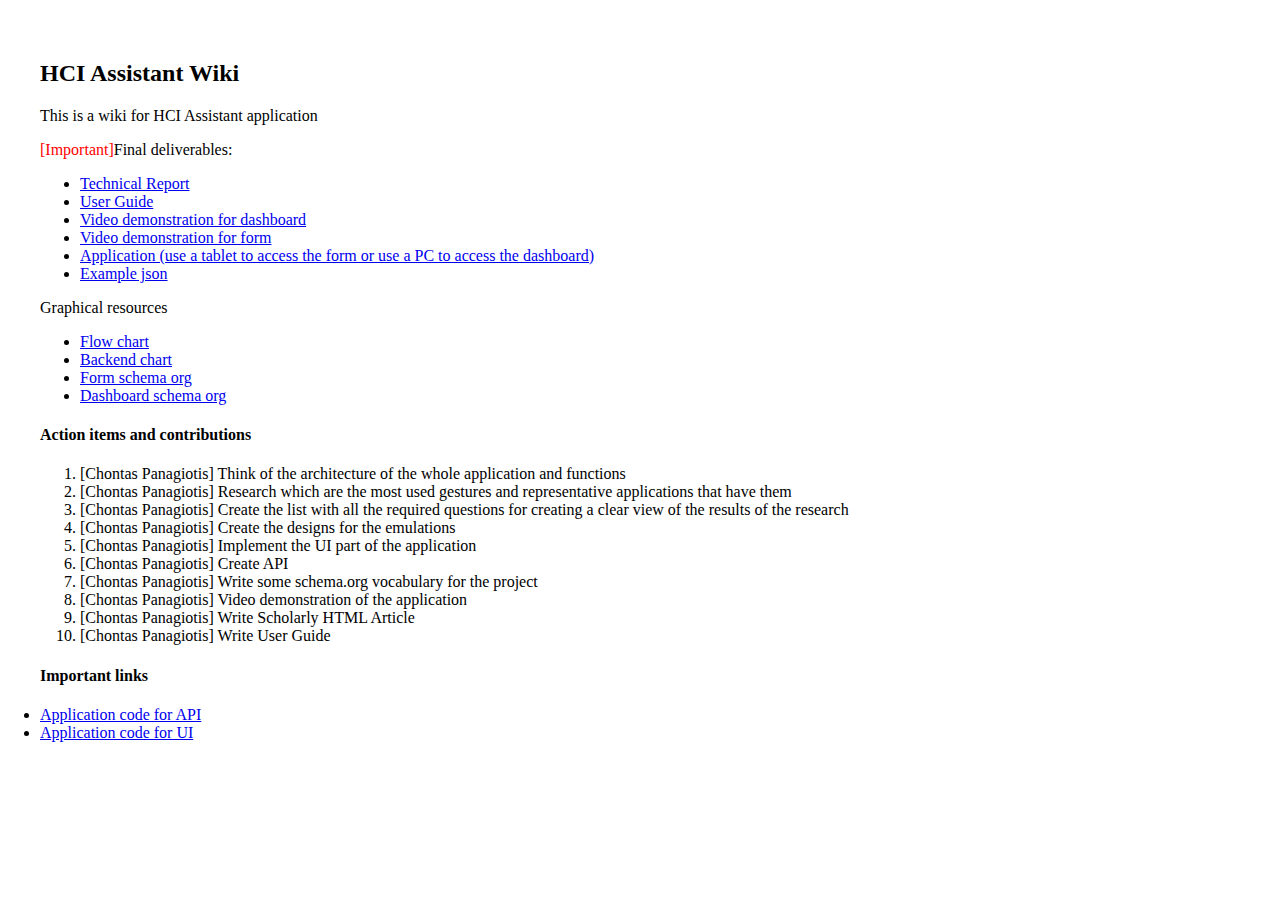
<file: public/wiki.html>
<!DOCTYPE html>
<html lang="en">
<head>
    <meta charset="UTF-8">
    <meta http-equiv="X-UA-Compatible" content="IE=edge">
    <meta name="viewport" content="width=device-width, initial-scale=1.0">
    <title>Wiki</title>
</head>
<body>
    <div style="padding: 2rem;">
        <h2>HCI Assistant Wiki</h2>
        <p>This is a wiki for HCI Assistant application</p>
        <div>
            <p>
                <span style="color: red;">[Important]</span>Final deliverables:
            </p>
            <ul>
                <li><a href="Scholarly HTML/Technical Report/index.html">Technical Report</a></li>
                <li><a href="user-guide.html">User Guide</a></li>
                <li><a href="https://drive.google.com/file/d/1451wiuzLkK7EgdIM3fNek_RKAZ33YNu0/view?usp=share_link">Video demonstration for dashboard</a></li>
                <li><a href="https://drive.google.com/file/d/1_Cv81O4xNS1bhKBO_7UaxeTmAVULMKuq/view?usp=share_link">Video demonstration for form</a></li>
                <li><a href="/">Application (use a tablet to access the form or use a PC to access the dashboard)</a></li>
                <li><a href="example.json">Example json</a></li>
            </ul>
        </div>
        <section>
            <p>Graphical resources</p>
            <ul>
                <li><a href="images/tech/image4.png">Flow chart</a></li>
                <li><a href="images/tech/image3.png">Backend chart</a></li>
                <li><a href="images/tech/image2.png">Form schema org</a></li>
                <li><a href="images/tech/image1.png">Dashboard schema org</a></li>
            </ul>
        </section>
        <section>
            <h4>Action items and contributions</h4>
            <ol>
                <li>[Chontas Panagiotis] Think of the architecture of the whole application and functions</li>
                <li>[Chontas Panagiotis] Research which are the most used gestures and representative applications that have them</li>
                <li>[Chontas Panagiotis] Create the list with all the required questions for creating a clear view of the results of the research</li>
                <li>[Chontas Panagiotis] Create the designs for the emulations</li>
                <li>[Chontas Panagiotis] Implement the UI part of the application</li>
                <li>[Chontas Panagiotis] Create API</li>
                <li>[Chontas Panagiotis] Write some schema.org vocabulary for the project</li>
                <li>[Chontas Panagiotis] Video demonstration of the application</li>
                <li>[Chontas Panagiotis] Write Scholarly HTML Article</li>
                <li>[Chontas Panagiotis] Write User Guide</li>
            </ol>
        </section>
        <section>
            <h4>Important links</h4>
            <li><a href="https://github.com/panagiotischontas/starter-express-api">Application code for API</a></li>
            <li><a href="https://github.com/panagiotischontas/starter-react-app">Application code for UI</a></li>
        </section>
    </div>
</body>
</html>
</file>
<file: public/Scholarly HTML/Technical Report/css/scholarly.min.css>
/*! normalize.css v3.0.3 | MIT License | github.com/necolas/normalize.css */html{font-family:sans-serif;-ms-text-size-adjust:100%;-webkit-text-size-adjust:100%}body{margin:0}article,aside,details,figcaption,figure,footer,header,hgroup,main,menu,nav,section,summary{display:block}audio,canvas,progress,video{display:inline-block;vertical-align:baseline}audio:not([controls]){display:none;height:0}[hidden],template{display:none}a{background-color:transparent}a:active,a:hover{outline:0}abbr[title]{border-bottom:1px dotted}b,strong{font-weight:700}dfn{font-style:italic}h1{font-size:2em;margin:.67em 0}mark{background:#ff0;color:#000}small{font-size:80%}sub,sup{font-size:75%;line-height:0;position:relative;vertical-align:baseline}sup{top:-.5em}sub{bottom:-.25em}img{border:0}svg:not(:root){overflow:hidden}figure{margin:1em 40px}hr{box-sizing:content-box;height:0}pre{overflow:auto}code,kbd,pre,samp{font-family:monospace;font-size:1em}button,input,optgroup,select,textarea{color:inherit;font:inherit;margin:0}button{overflow:visible}button,select{text-transform:none}button,html input[type=button],input[type=reset],input[type=submit]{-webkit-appearance:button;cursor:pointer}button[disabled],html input[disabled]{cursor:default}button::-moz-focus-inner,input::-moz-focus-inner{border:0;padding:0}input{line-height:normal}input[type=checkbox],input[type=radio]{box-sizing:border-box;padding:0}input[type=number]::-webkit-inner-spin-button,input[type=number]::-webkit-outer-spin-button{height:auto}input[type=search]{-webkit-appearance:textfield;box-sizing:content-box}input[type=search]::-webkit-search-cancel-button,input[type=search]::-webkit-search-decoration{-webkit-appearance:none}fieldset{border:1px solid silver;margin:0 2px;padding:.35em .625em .75em}legend{border:0;padding:0}textarea{overflow:auto}optgroup{font-weight:700}table{border-collapse:collapse;border-spacing:0}td,th{padding:0}@font-face{font-family:Roboto;font-weight:300;font-style:normal;src:url(../fonts/Roboto-300/Roboto-300.eot);src:url(../fonts/Roboto-300/Roboto-300.eot?#iefix) format('embedded-opentype'),local('Roboto Light'),local('Roboto-300'),url(../fonts/Roboto-300/Roboto-300.woff2) format('woff2'),url(../fonts/Roboto-300/Roboto-300.woff) format('woff'),url(../fonts/Roboto-300/Roboto-300.ttf) format('truetype'),url(../fonts/Roboto-300/Roboto-300.svg#Roboto) format('svg')}@font-face{font-family:Roboto;font-weight:700;font-style:normal;src:url(../fonts/Roboto-700/Roboto-700.eot);src:url(../fonts/Roboto-700/Roboto-700.eot?#iefix) format('embedded-opentype'),local('Roboto Bold'),local('Roboto-700'),url(../fonts/Roboto-700/Roboto-700.woff2) format('woff2'),url(../fonts/Roboto-700/Roboto-700.woff) format('woff'),url(../fonts/Roboto-700/Roboto-700.ttf) format('truetype'),url(../fonts/Roboto-700/Roboto-700.svg#Roboto) format('svg')}@font-face{font-family:Roboto;font-weight:300;font-style:italic;src:url(../fonts/Roboto-300italic/Roboto-300italic.eot);src:url(../fonts/Roboto-300italic/Roboto-300italic.eot?#iefix) format('embedded-opentype'),local('Roboto Light Italic'),local('Roboto-300italic'),url(../fonts/Roboto-300italic/Roboto-300italic.woff2) format('woff2'),url(../fonts/Roboto-300italic/Roboto-300italic.woff) format('woff'),url(../fonts/Roboto-300italic/Roboto-300italic.ttf) format('truetype'),url(../fonts/Roboto-300italic/Roboto-300italic.svg#Roboto) format('svg')}@font-face{font-family:Roboto;font-weight:700;font-style:italic;src:url(../fonts/Roboto-700italic/Roboto-700italic.eot);src:url(../fonts/Roboto-700italic/Roboto-700italic.eot?#iefix) format('embedded-opentype'),local('Roboto Bold Italic'),local('Roboto-700italic'),url(../fonts/Roboto-700italic/Roboto-700italic.woff2) format('woff2'),url(../fonts/Roboto-700italic/Roboto-700italic.woff) format('woff'),url(../fonts/Roboto-700italic/Roboto-700italic.ttf) format('truetype'),url(../fonts/Roboto-700italic/Roboto-700italic.svg#Roboto) format('svg')}@font-face{font-family:Roboto Mono;font-weight:300;font-style:normal;src:url(../fonts/Roboto-Mono-300/Roboto-Mono-300.eot);src:url(../fonts/Roboto-Mono-300/Roboto-Mono-300.eot?#iefix) format('embedded-opentype'),local('Roboto Mono Light'),local('Roboto-Mono-300'),url(../fonts/Roboto-Mono-300/Roboto-Mono-300.woff2) format('woff2'),url(../fonts/Roboto-Mono-300/Roboto-Mono-300.woff) format('woff'),url(../fonts/Roboto-Mono-300/Roboto-Mono-300.ttf) format('truetype'),url(../fonts/Roboto-Mono-300/Roboto-Mono-300.svg#RobotoMono) format('svg')}@font-face{font-family:Roboto Mono;font-weight:700;font-style:normal;src:url(../fonts/Roboto-Mono-700/Roboto-Mono-700.eot);src:url(../fonts/Roboto-Mono-700/Roboto-Mono-700.eot?#iefix) format('embedded-opentype'),local('Roboto Mono Bold'),local('Roboto-Mono-700'),url(../fonts/Roboto-Mono-700/Roboto-Mono-700.woff2) format('woff2'),url(../fonts/Roboto-Mono-700/Roboto-Mono-700.woff) format('woff'),url(../fonts/Roboto-Mono-700/Roboto-Mono-700.ttf) format('truetype'),url(../fonts/Roboto-Mono-700/Roboto-Mono-700.svg#RobotoMono) format('svg')}body{max-width:21cm;margin:auto;line-height:1.6;font-weight:300;font-family:Roboto,sans-serif}header>h1{margin:0;font-size:3em;padding-top:4em}div.banner{display:-webkit-flex;display:-ms-flexbox;display:flex;-webkit-justify-content:space-between;-ms-flex-pack:justify;justify-content:space-between}div.banner>img{height:100%}div.banner>div.status{color:#fff;background:#9400bf;width:350px;padding:10px;text-align:right}h1,h2,h3,h4,h5,h6{letter-spacing:.0375em}h1,h2{color:#4b0061}h2{margin-top:3em}h3{margin-top:2.5em}h4{font-weight:300;font-size:1.2em;-webkit-font-feature-settings:"c2sc";font-feature-settings:"c2sc";font-variant:small-caps;margin:2em 0 .5em}[role=contentinfo] a{text-decoration:none}[role=directory] ol,ol[role=directory]{list-style-type:none}[role=contentinfo] dt{font-weight:700}[role=contentinfo] dd{margin-bottom:1em}a.onto{text-decoration:none;background:linear-gradient(0deg,rgba(255,0,0,.4),rgba(255,0,0,.4) 15%,#fff 16%);color:#434343}a.onto,code,pre{font-family:Roboto Mono,monospace}p.issue{border-left:3px solid red;padding:.5em 1em}@media screen and (max-width:577px){div.status{width:auto}}@media screen and (max-width:980px){body{margin:0 2em}}
</file>
